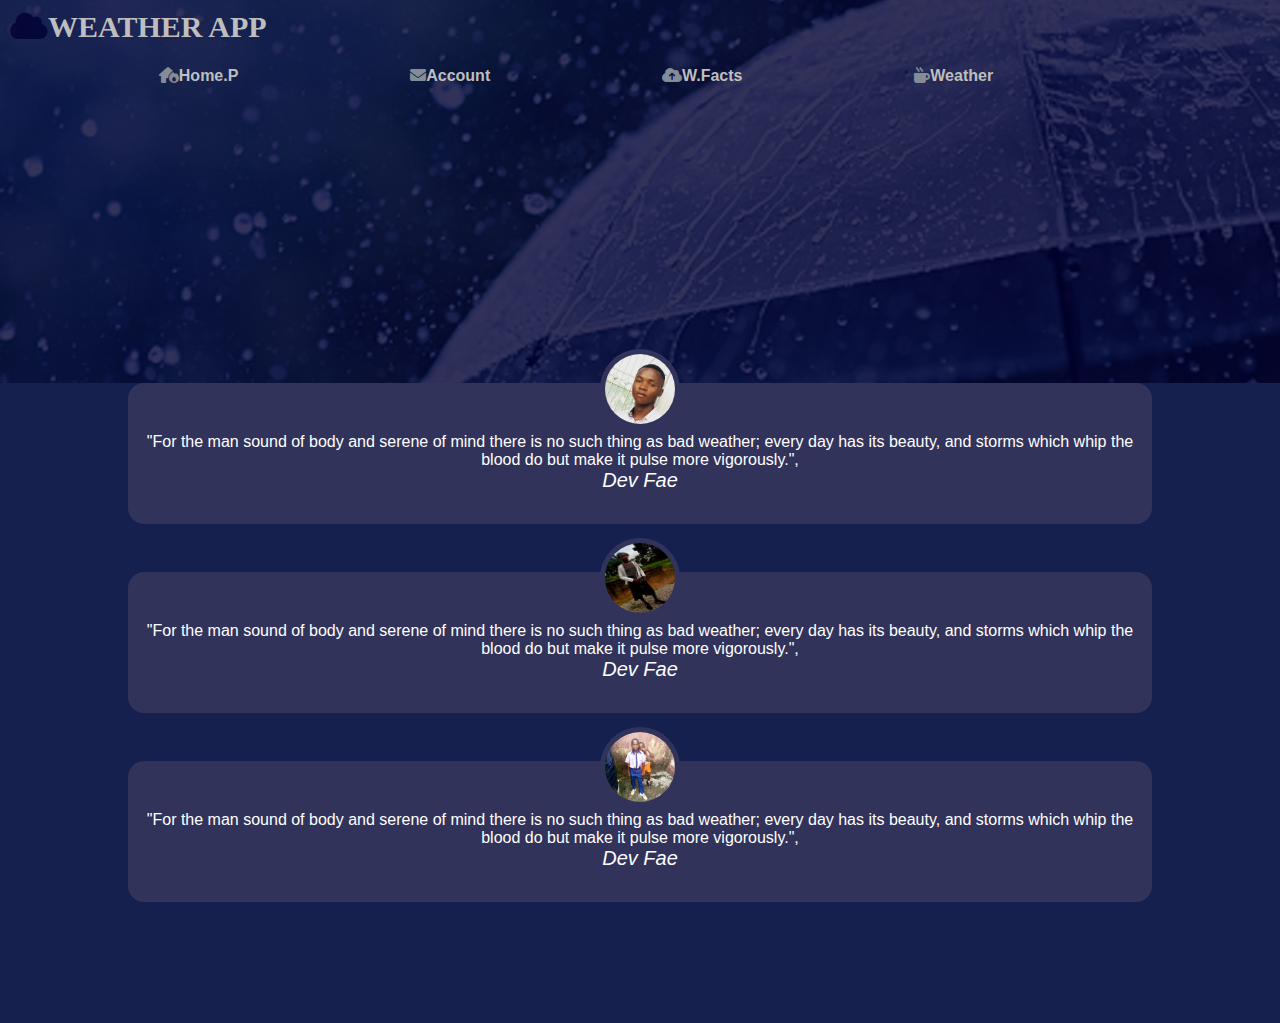
<file: index.html>
<!DOCTYPE html>
<html lang="en">
<head>
    <meta charset="UTF-8">
    <meta name="viewport" content="width=device-width, initial-scale=1.0">
    <link rel="stylesheet" href="https://cdnjs.cloudflare.com/ajax/libs/font-awesome/6.4.2/css/all.min.css">
    <link rel="icon" type="image/png" href="./images/Favicon.png">
    <link rel="stylesheet" href="./style.css">
    <title>Weather App</title>
</head>
<body>
    <section class="Page-Cont">
        <div class="Page-hold">
      
<div class="menubar">
    <H1><i class="fa-solid fa-cloud"></i>WEATHER APP</H1>
<ul>
    <li><a href="./index.html"><i class="fa-solid fa-house-fire"></i>Home.P</a></li>
    <li><a href="indeex.html"><i class="fa-solid fa-envelope"></i>Account</a></li>
    <li><a href="index.htm"><i class="fa-solid fa-cloud-arrow-up"></i>W.Facts</a></li>
    <li><a href="indexx.html"><i class="fa-solid fa-mug-hot"></i>Weather</a></li>
</ul>
</div>

<div class="message-cont">
    <div class="message-hold">
        <h1 id="letter-container"></h1>
    </div>
</div>

<div class="Quoted-Cont">
    <div class="Quoted-hold">
        <ul>
            <li>
                <img src="./images/mySelf.jpg" class="img" alt="DOMINION" id="img1">
                <blockquote id="block1"> "For the man sound of body and serene of mind there is no such thing as bad weather; every day has its beauty, and storms which whip the blood do but make it pulse more vigorously.",</blockquote>
                <cite id="cite1">Dev Fae</cite>
            </li>
            <li>
              <img src="./images/Amarachi.jpg" class="img" alt="dark-Weather" id="img2">  
              <blockquote id="block2"> "For the man sound of body and serene of mind there is no such thing as bad weather; every day has its beauty, and storms which whip the blood do but make it pulse more vigorously.",</blockquote>
              <cite id="cite2">Dev Fae</cite>
            </li>
            <li>
                <img src="./images/brethren.jpg" class="img" alt="cloudy-Weather" id="img3">
                <blockquote id="block3"> "For the man sound of body and serene of mind there is no such thing as bad weather; every day has its beauty, and storms which whip the blood do but make it pulse more vigorously.",</blockquote>
                <cite id="cite3">Dev Fae</cite>
            </li>
        </ul>
    </div>
</div>

</div>
</section>
    <script src="./script.js"></script>
</body>
</html>
</file>
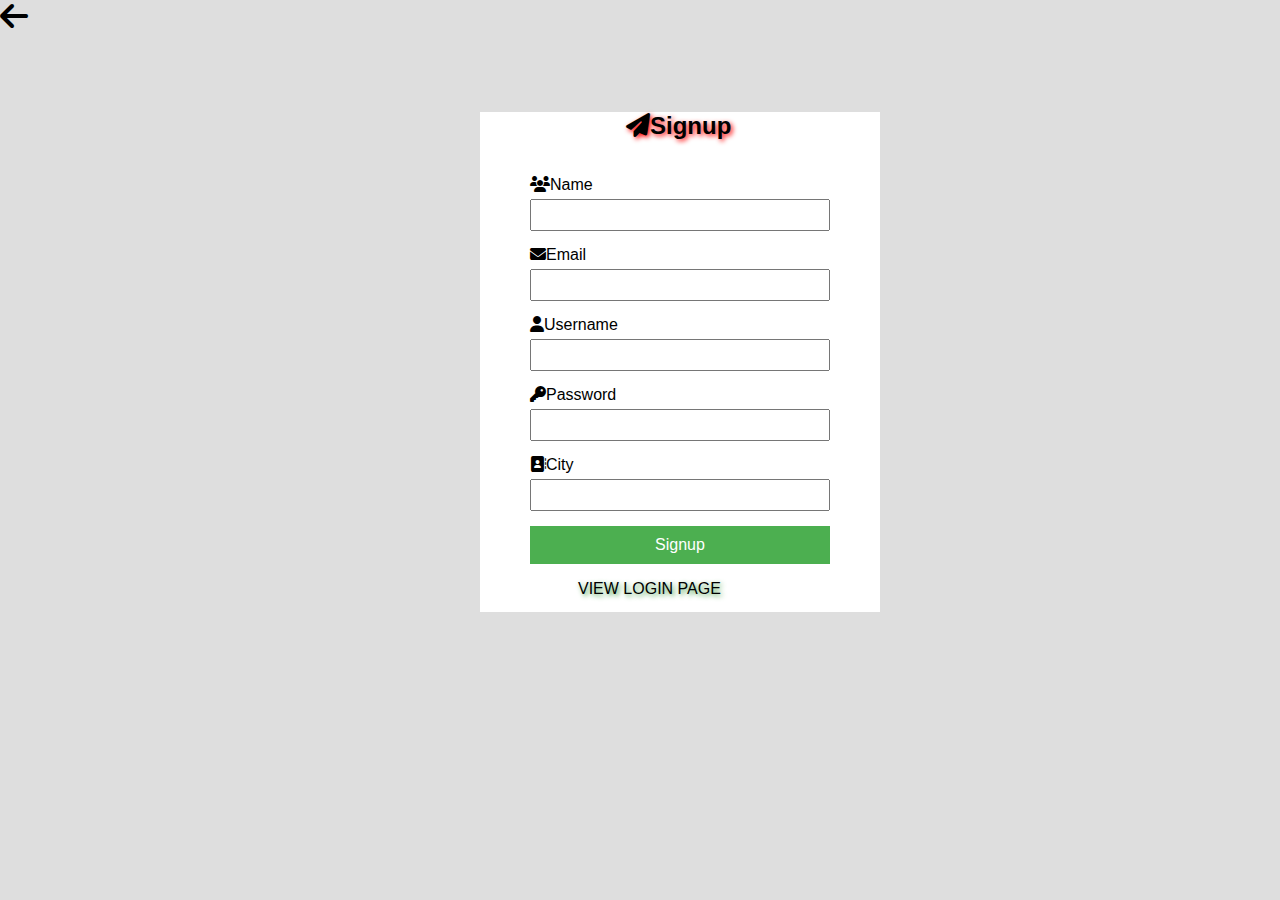
<file: indeex.html>
<!DOCTYPE html>
<html lang="en">
  <head>
    <meta charset="UTF-8" />
    <meta
      name="viewport"
      content="width=device-width, initial-scale=1.0" />
      <link rel="icon" type="image/png" href="./images/Favicon.png">
    <link
      rel="stylesheet"
      href="https://cdnjs.cloudflare.com/ajax/libs/font-awesome/6.4.2/css/all.min.css" />
    <link
      rel="stylesheet"
      href="stylle.css" />
    <title>Weather App Form</title>
  </head>
  <body>
    <div class="Arrow-left">
      <span><i class="fa-solid fa-arrow-left"></i></span>
    </div>
    <div class="error">
      <p id="TopError"></p>
    </div>

    <section class="signUp-cont">
      <div class="signUp-hold">
        <form id="signup-form">
          <h2><i class="fa-solid fa-paper-plane"></i>Signup</h2>
          <br /><br />
          <div class="form-group">
            <label for="name"><i class="fa-solid fa-users"></i>Name</label>
            <input
              type="text"
              id="name"
              name="name" />
          </div>
          <div class="form-group">
            <label for="email"><i class="fa-solid fa-envelope"></i>Email</label>
            <input
              type="email"
              id="email"
              name="email" />
          </div>
          <div class="form-group">
            <label for="username"
              ><i class="fa-solid fa-user"></i>Username</label
            >
            <input
              type="text"
              id="username"
              name="username" />
          </div>
          <div class="form-group">
            <label for="password"
              ><i class="fa-solid fa-key"></i>Password</label
            >
            <input
              type="password"
              id="password"
              name="password" />
          </div>
          <div class="form-group">
            <label for="city"
              ><i class="fa-solid fa-address-book"></i>City</label
            >
            <input
              type="text"
              id="city"
              name="city" />
          </div>
          <button
            type="submit"
            id="signupBtn">
            Signup
          </button>
          <p id="nextPage"><a onclick="toggleForms();">VIEW LOGIN PAGE</a></p>

        </form>
      </div>
    </section>

    <section
      class="login-Cont"
      style="display: none">
      <div class="login-hold">
        <form
          id="login-form"
          onsubmit="loginVal(event);">
          <h2><i class="fa-solid fa-paper-plane"></i>Login</h2>
          <div class="form-group">
            <label for="login-username"
              ><i class="fa-solid fa-users"></i>Username</label
            >
            <input
              type="text"
              id="login-username"
              name="login-username" />
          </div>
          <div class="form-group">
            <label for="login-email"
              ><i class="fa-solid fa-envelope"></i>Email</label
            >
            <input
              type="email"
              id="login-email"
              name="login-email" />
          </div>
          <div class="form-group">
            <label for="login-password"
              ><i class="fa-solid fa-key"></i>Password</label
            >
            <input
              type="password"
              id="login-password"
              name="login-password" />
          </div>
          <button type="submit">Login</button>
          <p id="nextPage"><a onclick="toggleForms();">VIEW SIGNUP PAGE</a></p>
        </form>
      </div>
    </section>
    <script src="form.js"></script>
  </body>
</html>
</file>
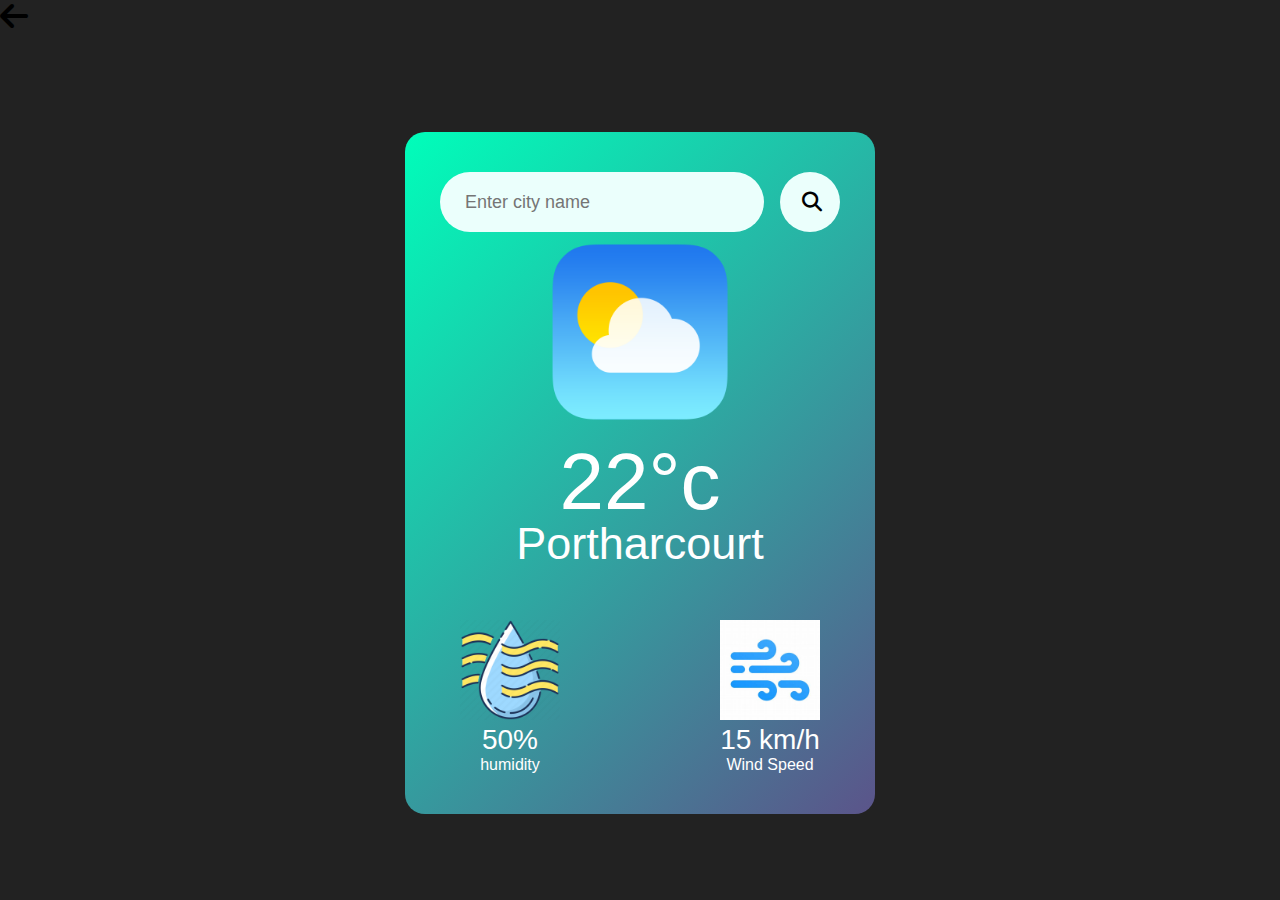
<file: indexx.html>
<!DOCTYPE html>
<html lang="en">
<head>
    <meta charset="UTF-8">
    <meta name="viewport" content="width=device-width, initial-scale=1.0">
    <link rel="stylesheet" href="Stylee.css">
    <link rel="stylesheet" href="https://cdnjs.cloudflare.com/ajax/libs/font-awesome/6.4.2/css/all.min.css">
    <title>Weather App</title>
</head>
<body>
    <div class="Arrow-left">
        <span><i class="fa-solid fa-arrow-left"></i></span>
    </div>
<div class="card">
    <div class="search">
        <input type="text" placeholder="Enter city name" spellcheck="false"> 
        <button><i class="fa-solid fa-magnifying-glass"></i></button>
    </div>
    <div class="weather">
        <img src="./images/Weather.png" alt="rain" class="weather icon">
   <h1 class="temp">22°c</h1>
   <h2 class="city">Portharcourt</h2>
   <div class="details">
    <div class="col"><img src="./images/humidity.png" alt="humidity">
       <p class="humidity">50%</p>
    <p>humidity</p></div>
    <div class="col"><img src="./images/wind.jpg" alt="humidity">
        <p class="wind">15 km/h</p>
        <p>Wind Speed</p>
    </div>
   
</div>
    </div>
</div>
<script src="./app.js"></script>
    <script src="scriptt.js"></script>
</body>
</html>
</file>
<file: style.css>
* {
  margin: 0;
  padding: 0;
  font-family: Arial, Helvetica, sans-serif;
  box-sizing: border-box;
}

body {
  background-image: linear-gradient(rgba(0, 0, 50, 0.8), rgba(0, 0, 50, 0.8)),
    url("./images/Rain.jpg");
  object-fit: cover;
  background-color: red;
  background-position: right;
  /* background-repeat: no-repeat; */
  color: #bebebe;
  height: 20em;
  background-size: cover;
}
@import url("https://fonts.google apis.com/css2.family=Shrikhand&display=swap");

:root {
  --primary-color: #15204e;
  --secondary-color: #32335b;
}
.fa-house-fire,
.fa-envelope,
.fa-cloud-arrow-up,
.fa-mug-hot {
  color: #848d97;
  /* text-shadow: 2px 2px 2px 5px #fff; */
}
.menubar H1 {
  padding: 10px;
  font-family: "Shrikhand", cursive;
  font-size: 30px;
}
.menubar H1 i {
  color: rgba(0, 0, 50, 0.8);
}
.menubar ul {
  display: inline-flex;
  width: 90%;
  justify-content: space-evenly;
}
.menubar ul li {
  display: flex;
  justify-content: space-evenly;
  align-items: center;
  /* padding: 10px; */
}
.menubar ul li a {
  text-decoration: none;
  color: #bebebe;
  font-size: 16px;
  font-weight: 600;
  padding: 13px;
}
.menubar ul li a:hover {
  background: var(--secondary-color);
  border-radius: 30px;
  color: #000;
  animation: vibrateAnimation 0.1s normal;
  text-shadow: 2px 2px 5px red;
}
@keyframes vibrateAnimation {
  0% {
    transform: translate(0, 0);
  }
  20% {
    transform: translate(-5px, 5px);
  }
  40% {
    transform: translate(5px, -5px);
  }
  60% {
    transform: translate(-5px, -5px);
  }
  80% {
    transform: translate(5px, 5px);
  }
  100% {
    transform: translate(0, 0);
  }
}
.message-cont,
.message-hold {
  display: flex;
  justify-content: center;
  align-items: center;
  padding: 50px;
}

.letter {
  display: inline-block;
  opacity: 0;
  animation: fadeIn 0.5s ease-in-out forwards;
}

.space {
  display: inline-block;
  width: 0.5em;
}
@keyframes fadeIn {
  from {
    opacity: 0;
  }
  to {
    opacity: 1;
  }
}
.Quoted-Cont,
.Quoted-hold {
  background: var(--primary-color);
  color: white;
  height: 40em;
}
cite {
  font-size: 20px;
}
.Quoted-Cont li {
  background: var(--secondary-color);
  text-align: center;
  padding: 2em 1em;
  width: 80%;
  margin: 3em auto;
  border-radius: 1em;
  list-style: none;
}

.Quoted-Cont li img {
  width: 5em;
  height: 5em;
  border: 5px solid var(--secondary-color);
  border-radius: 50%;
  margin-top: -4.5em;
}

@media (max-width: 480px) {
  body {
    background-repeat: no-repeat;
    height: 50em;
  }
  .meubar ul,
  li {
    width: 100%;
  }

  #letter-container {
    position: absolute;
    width: 100%;
    left: 20px;
    transform: translateY(-50%);
    white-space: nowrap;
    font-size: 16px;
  }
}
</file>
<file: stylle.css>
*{
        margin: 0;
        padding: 0;
        font-family: 'poppins', sans-serif;
        box-sizing: border-box;
    }
    body{
        background: #dedede;
        overflow-x: hidden;
    }
    .fa-arrow-left{
        font-size: 2em;
    }
    .inputError{
            border: 1px solid red;
    }
    .error{
        display: flex;
        justify-content: center;
        align-items: center;
    }
    .error p{
color: red;
text-shadow: 2px 2px 5px black;
font-size: 20px;
display: none;
    }
.signUp-cont{
    position: relative;
    display: flex;
    left: 480px;
    top: 5em;
}
.signUp-hold {
  position: absolute;
  background-color: #fff;
  height: 500px;
  width: 400px;
}
.login-Cont{
    position: relative;
 left: 480px;
 top: 5em;
}
.login-hold{
    position: absolute;
    background-color: #fff;
    height: 380px;
    width: 400px;
}
h2{
    padding-left: 4em;
    color: black;
    text-shadow: 2px 2px 5px red;
}
form {
    width: 300px;
    margin: 0 auto;
  
  }
  
  .form-group {
    margin-bottom: 15px;
  }
  
  label {
    display: block;
    margin-bottom: 5px;
  }
  
  input[type="text"],
  input[type="email"],
  input[type="password"] {
    width: 100%;
    padding: 5px;
    font-size: 16px;
    outline: none;
    
  }
  
  button {
    background-color: #4CAF50;
    color: white;
    padding: 10px 15px;
    border: none;
    cursor: pointer;
    width: 100%;
    font-size: 16px;
  }
  
  button:hover {
    background-color: #45a049;
  }
  #nextPage{
    margin-top: 1em;
    margin-left: 3em;
  } 
   #nextPage a{
    text-decoration: none;
    color: black;
    text-shadow: 2px 2px 5px #45a049;
    cursor: default;
  }

  @media (max-width: 600px) {
    .signUp-cont,
    .login-Cont {
      position: relative;
      left: 0;
      top: 0;
      margin: 2em auto;
    }
    .signUp-hold,
    .login-hold {
      position: absolute;
      display: flex;
      justify-content: center;
      align-items: center;
      background-color: #fff;
      height: auto;
      width: 90%;
      left: 3em;
    }
    h2 {
      padding-left: 1em;
      color: black;
      text-shadow: 2px 2px 5px red;
    }

  }
</file>
<file: Stylee.css>
*{
    margin: 0;
    padding: 0;
    font-family: 'poppins', sans-serif;
    box-sizing: border-box;
}
body{
    background: #222;
}
.fa-arrow-left{
    font-size: 2em;
}
.card{
    width: 90%;
    max-width: 470px;
    background: linear-gradient(135deg, #00feba, #5b548a);
    color: #fff;
    margin: 100px auto 0;
    border-radius: 20px;
    padding: 40px 35px;
    text-align: center;
}
.search{
    width: 100%;
    display: flex;
    align-items: center;
    justify-content: space-between;
}
.search input{
    border: 0;
    outline: 0;
    background: #ebfffc;
    color: #555;
    padding: 10px 25px;
    height: 60px;
    border-radius: 30px;
    flex: 1;
    margin-right: 16px;
    font-size: 18px;
}

.search button{
border: 0;
outline: 0;
background: #ebfffc;
border-radius: 50%;
width: 60px;
height: 60px;
cursor: pointer;
}
.search button .fa-magnifying-glass{
    width: 16px;
    font-size: 20px;
}
.weather img{
    height: 200px;
    width: 200px;
}
.col img{
    height: 100px;
    width: 100px;
}
.weather-icon{
    width: 170px;
    margin-top: 30px;
}
.weather h1{
    font-size: 80px;
    font-weight: 500;
}
.weather h2{
    font-size: 45px;
    font-weight: 400;
    margin-top: -10px;
}
.details{
    display: flex;
    align-items: center;
    justify-content: space-between;
    padding: 0 20px;
    margin-top: 50px;
}

 .humidity, .wind{
    font-size: 28px;
} 

@media(max-width: 100px){
    .card{
        width: 70%;
        max-width: 300px;
        margin: 25px auto 0;
        padding: 20px 18px;
    }
    .search input{
        padding: 5px 10px;
        height: 50px;
        margin-right: 18px;
        font-size: 14px;
    }
    .weather img{
        height: 130px;
        width: 130px;
    }
    .col img{
        height: 50px;
        width: 50px;
    }
    .weather h1{
        font-size: 50px;
        font-weight: 300;
    }
    .humidity, .wind{
        font-size: 20px;
    } 
   
}
</file>
